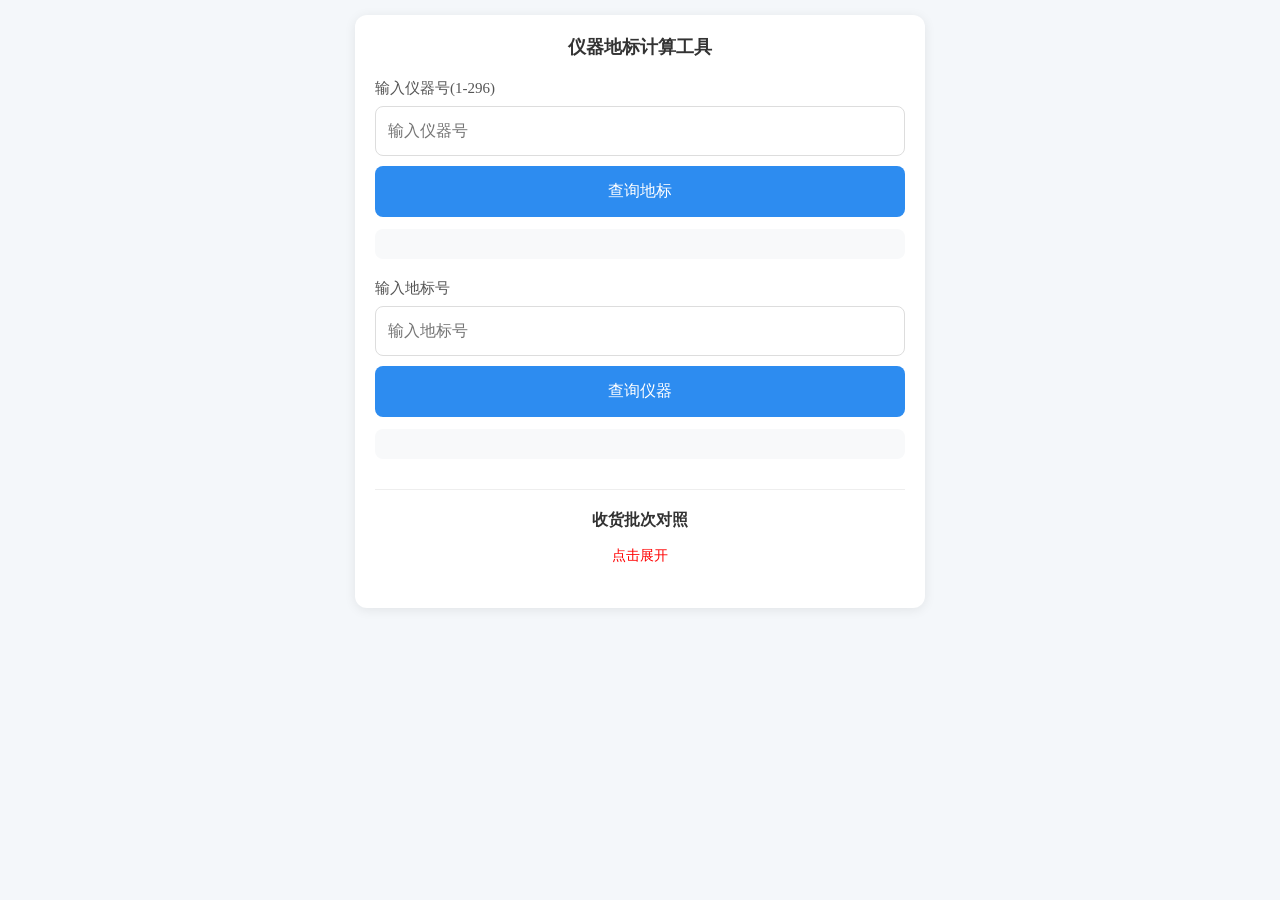
<file: 物探工具箱/index.html>
<!DOCTYPE html>
<html lang="zh-CN">
<head>
<meta charset="UTF-8">
<!-- 移动端视口设置 -->
<meta name="viewport" content="width=device-width, initial-scale=1.0, maximum-scale=1.0, user-scalable=no">
<title>仪器地标计算工具</title>
<style>
    *{margin:0;padding:0;box-sizing:border-box;font-family:微软雅黑;}
    body{background:#f4f7fa;padding:15px;max-width:600px;margin:0 auto;}
    .card{background:white;padding:20px;border-radius:12px;box-shadow:0 2px 12px rgba(0,0,0,0.08);}
    h2{text-align:center;color:#333;margin-bottom:20px;font-size:18px;}
    .item{margin-bottom:20px;}
    label{display:block;margin-bottom:8px;color:#555;font-size:15px;}
    input{
        width:100%;
        padding:15px 12px;
        border:1px solid #ddd;
        border-radius:8px;
        font-size:16px;
        margin-bottom:10px;
    }
    button{
        width:100%;
        padding:15px;
        background:#2d8cf0;
        color:white;
        border:none;
        border-radius:8px;
        cursor:pointer;
        font-size:16px;
    }
    button:hover{background:#1b76d8;}
    .result{
        margin-top:12px;
        padding:15px;
        background:#f8f9fa;
        border-radius:8px;
        color:#222;
        font-size:15px;
        line-height:1.8;
    }
    .loop-pos{color:#2196f3;font-weight:bold;white-space:nowrap;}
    .group-num{color:#00a86b;font-weight:bold;white-space:nowrap;}
    .error-tip{color:#f56c6c;}

    .batch-box{margin-top:30px;padding-top:20px;border-top:1px solid #eee;}
    .batch-title{font-size:16px;font-weight:bold;color:#333;margin-bottom:8px;text-align:center;}
    .tip-text{
        text-align:center;
        color:red;
        font-size:14px;
        cursor:pointer;
        user-select:none;
        margin-bottom:15px;
        padding:8px;
    }
    .round-title{
        font-size:15px;
        font-weight:bold;
        margin:15px 0 10px 0;
        color:#444;
        text-align:center;
    }
    .batch-content{
        font-size:14px;
        line-height:2.2;
        overflow:hidden;
        transition:all 0.3s ease;
        padding:0 5px;
    }
    .close{max-height:0;}
    .open{max-height:2000px;}
    .high{color:#ff4444;font-weight:bold;}
    
    @media screen and (max-width: 375px) {
        body{padding:10px;}
        .card{padding:15px;}
        h2{font-size:17px;margin-bottom:15px;}
        input, button{font-size:15px;}
        .batch-content{font-size:13px;}
    }
</style>
</head>
<body>
<div class="card">
    <h2>仪器地标计算工具</h2>

    <div class="item">
        <label>输入仪器号(1-296)</label>
        <input type="number" id="numInput" placeholder="输入仪器号">
        <button onclick="searchByNum()">查询地标</button>
        <div class="result" id="numResult"></div>
    </div>

    <div class="item">
        <label>输入地标号</label>
        <input type="number" id="posInput" placeholder="输入地标号">
        <button onclick="searchByPos()">查询仪器</button>
        <div class="result" id="posResult"></div>
    </div>

    <div class="batch-box">
        <div class="batch-title">收货批次对照</div>
        <div class="tip-text" id="foldBtn">点击展开</div>
        <div class="batch-content close" id="foldContent">
            <div class="round-title">第一轮地标 1-74</div>
• 第1次收到 1~36 号仪器<br>　→ <span class="high">10</span>号地标前<br>
• 第2次收到 37~72 号仪器<br>　→ <span class="high">19</span>号地标前<br>
• 第3次收到 73~108 号仪器<br>　→ <span class="high">28</span>号地标前<br>
• 第4次收到 109~144 号仪器<br>　→ <span class="high">37</span>号地标前<br>
• 第5次收到 145~180 号仪器<br>　→ <span class="high">46</span>号地标前<br>
• 第6次收到 181~216 号仪器<br>　→ <span class="high">55</span>号地标前<br>
• 第7次收到 217~252 号仪器<br>　→ <span class="high">64</span>号地标前<br>
• 第8次收到 253~296 号仪器<br>　→ <span class="high">74</span>号地标前<br>

            <div class="round-title">第二轮地标 75-148</div>
• 第9次收到 1~36 号仪器<br>　→ <span class="high">83</span>号地标前<br>
• 第10次收到 37~72 号仪器<br>　→ <span class="high">92</span>号地标前<br>
• 第11次收到 73~108 号仪器<br>　→ <span class="high">101</span>号地标前<br>
• 第12次收到 109~144 号仪器<br>　→ <span class="high">110</span>号地标前<br>
• 第13次收到 145~180 号仪器<br>　→ <span class="high">119</span>号地标前<br>
• 第14次收到 181~216 号仪器<br>　→ <span class="high">128</span>号地标前<br>
• 第15次收到 217~252 号仪器<br>　→ <span class="high">137</span>号地标前<br>
• 第16次收到 253~296 号仪器<br>　→ <span class="high">148</span>号地标前<br>

            <div class="round-title">第三轮地标 149-222</div>
• 第17次收到 1~36 号仪器<br>　→ <span class="high">157</span>号地标前<br>
• 第18次收到 37~72 号仪器<br>　→ <span class="high">166</span>号地标前<br>
• 第19次收到 73~108 号仪器<br>　→ <span class="high">175</span>号地标前<br>
• 第20次收到 109~144 号仪器<br>　→ <span class="high">184</span>号地标前<br>
• 第21次收到 145~180 号仪器<br>　→ <span class="high">193</span>号地标前<br>
• 第22次收到 181~216 号仪器<br>　→ <span class="high">202</span>号地标前<br>
• 第23次收到 217~252 号仪器<br>　→ <span class="high">211</span>号地标前<br>
• 第24次收到 253~296 号仪器<br>　→ <span class="high">222</span>号地标前
        </div>
    </div>
</div>

<script>
const foldBtn = document.getElementById('foldBtn');
const foldContent = document.getElementById('foldContent');
foldBtn.addEventListener('click',function(){
    foldContent.classList.toggle('close');
    foldContent.classList.toggle('open');
    foldBtn.innerText = foldContent.classList.contains('open') ? '点击收起' : '点击展开';
})

const total = 296;
const group = 4;
const maxPos = 74;

function searchByNum() {
    let num = parseInt(document.getElementById('numInput').value);
    let res = document.getElementById('numResult');

    if (isNaN(num) || num < 1 || num > total) {
        res.innerHTML = `<span class="error-tip">输入错误，请输入1-296范围内仪器号</span>`;
        return;
    }

    let basePos = Math.ceil(num / group);
    let p1 = basePos;
    let p2 = basePos + maxPos;
    let p3 = basePos + maxPos * 2;
    let p4 = basePos + maxPos * 3;
    let p5 = basePos + maxPos * 4;
    let groupStart = (basePos - 1) * group;
    let groupArr = [groupStart+1, groupStart+2, groupStart+3, groupStart+4];

    res.innerHTML = `循环地标：<span class="loop-pos">${p1}、${p2}、${p3}、${p4}、${p5}</span><br>同组全部仪器：<span class="group-num">${groupArr.join('、')}</span>`;
}

function searchByPos() {
    let pos = parseInt(document.getElementById('posInput').value);
    let res = document.getElementById('posResult');

    if (isNaN(pos) || pos < 1) {
        res.innerHTML = `<span class="error-tip">输入错误，请输入≥1的地标号</span>`;
        return;
    }

    let realPos = ((pos - 1) % maxPos) + 1;
    let start = (realPos - 1) * group + 1;
    let instruments = [start, start+1, start+2, start+3];

    res.innerHTML = `对应关联仪器：<span class="group-num">${instruments.join('、')}</span>`;
}
</script>
</body>
</html>
</file>
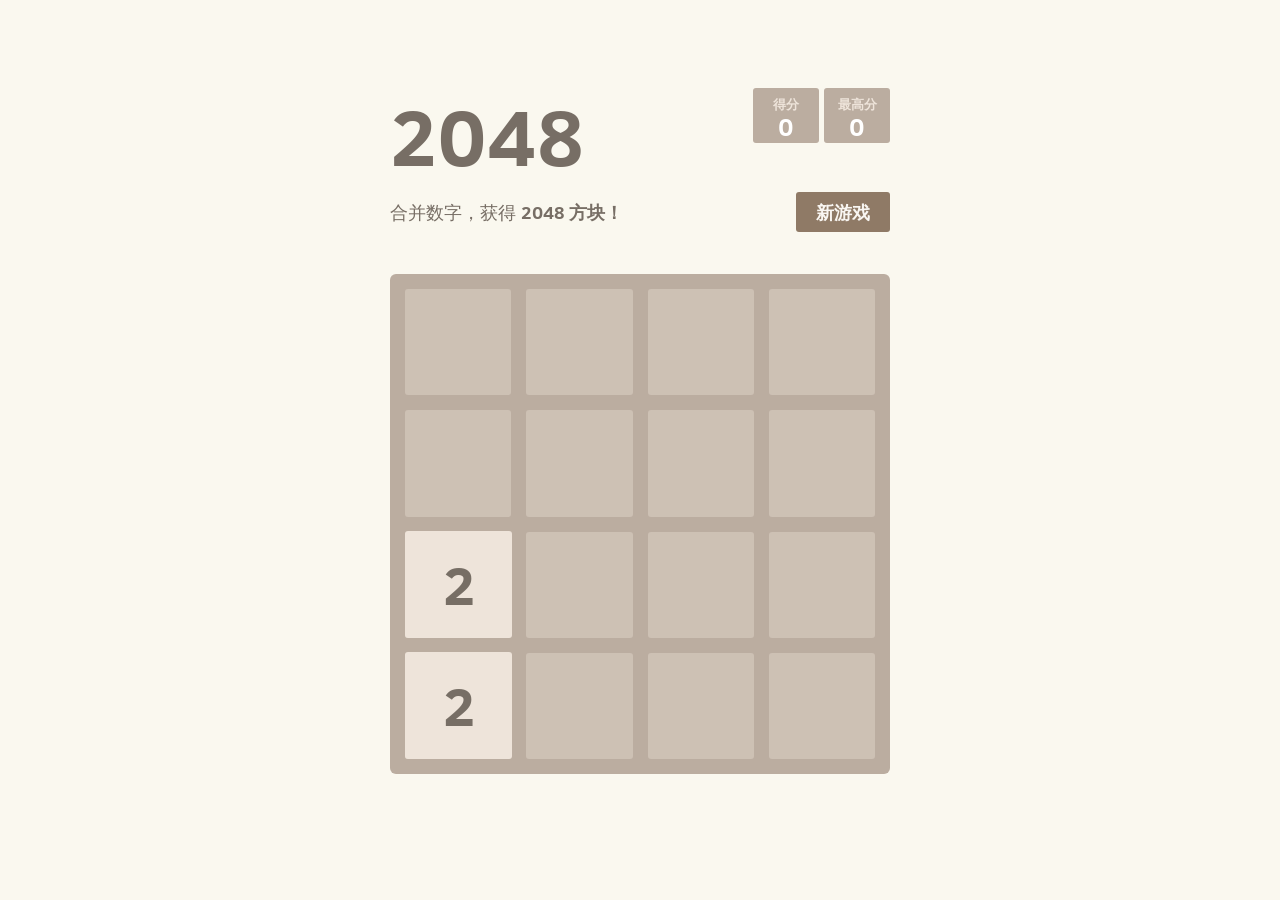
<file: game/2048/index.html>
<!DOCTYPE html>
<html>
<head>
  <meta charset="utf-8">
  <title>2048</title>

  <link href="style/main.css" rel="stylesheet" type="text/css">
  <link rel="shortcut icon" href="favicon.ico">
  <link rel="apple-touch-icon" href="meta/apple-touch-icon.png">
  <link rel="apple-touch-startup-image" href="meta/apple-touch-startup-image-640x1096.png" media="(device-width: 320px) and (device-height: 568px) and (-webkit-device-pixel-ratio: 2)"> <!-- iPhone 5+ -->
  <link rel="apple-touch-startup-image" href="meta/apple-touch-startup-image-640x920.png"  media="(device-width: 320px) and (device-height: 480px) and (-webkit-device-pixel-ratio: 2)"> <!-- iPhone, retina -->
  <meta name="apple-mobile-web-app-capable" content="yes">
  <meta name="apple-mobile-web-app-status-bar-style" content="black">

  <meta name="HandheldFriendly" content="True">
  <meta name="MobileOptimized" content="320">
  <meta name="viewport" content="width=device-width, target-densitydpi=160dpi, initial-scale=1.0, maximum-scale=1, user-scalable=no, minimal-ui">
</head>
<body>
  <div class="container">
    <div class="heading">
      <h1 class="title">2048</h1>
      <div class="scores-container">
        <div class="score-container">0</div>
        <div class="best-container">0</div>
      </div>
    </div>

    <div class="above-game">
      <p class="game-intro">合并数字，获得 <strong>2048 方块！</strong></p>
      <a class="restart-button">新游戏</a>
    </div>

    <div class="game-container">
      <div class="game-message">
        <p></p>
        <div class="lower">
	        <a class="keep-playing-button">继续游戏</a>
          <a class="retry-button">重新开始</a>
        </div>
      </div>

      <div class="grid-container">
        <div class="grid-row">
          <div class="grid-cell"></div>
          <div class="grid-cell"></div>
          <div class="grid-cell"></div>
          <div class="grid-cell"></div>
        </div>
        <div class="grid-row">
          <div class="grid-cell"></div>
          <div class="grid-cell"></div>
          <div class="grid-cell"></div>
          <div class="grid-cell"></div>
        </div>
        <div class="grid-row">
          <div class="grid-cell"></div>
          <div class="grid-cell"></div>
          <div class="grid-cell"></div>
          <div class="grid-cell"></div>
        </div>
        <div class="grid-row">
          <div class="grid-cell"></div>
          <div class="grid-cell"></div>
          <div class="grid-cell"></div>
          <div class="grid-cell"></div>
        </div>
      </div>

      <div class="tile-container">

      </div>
    </div>

    <p class="game-explanation">
    </p>
  </div>

  <script src="js/bind_polyfill.js"></script>
  <script src="js/classlist_polyfill.js"></script>
  <script src="js/animframe_polyfill.js"></script>
  <script src="js/keyboard_input_manager.js"></script>
  <script src="js/html_actuator.js"></script>
  <script src="js/grid.js"></script>
  <script src="js/tile.js"></script>
  <script src="js/local_storage_manager.js"></script>
  <script src="js/game_manager.js"></script>
  <script src="js/application.js"></script>
</body>
</html>
</file>
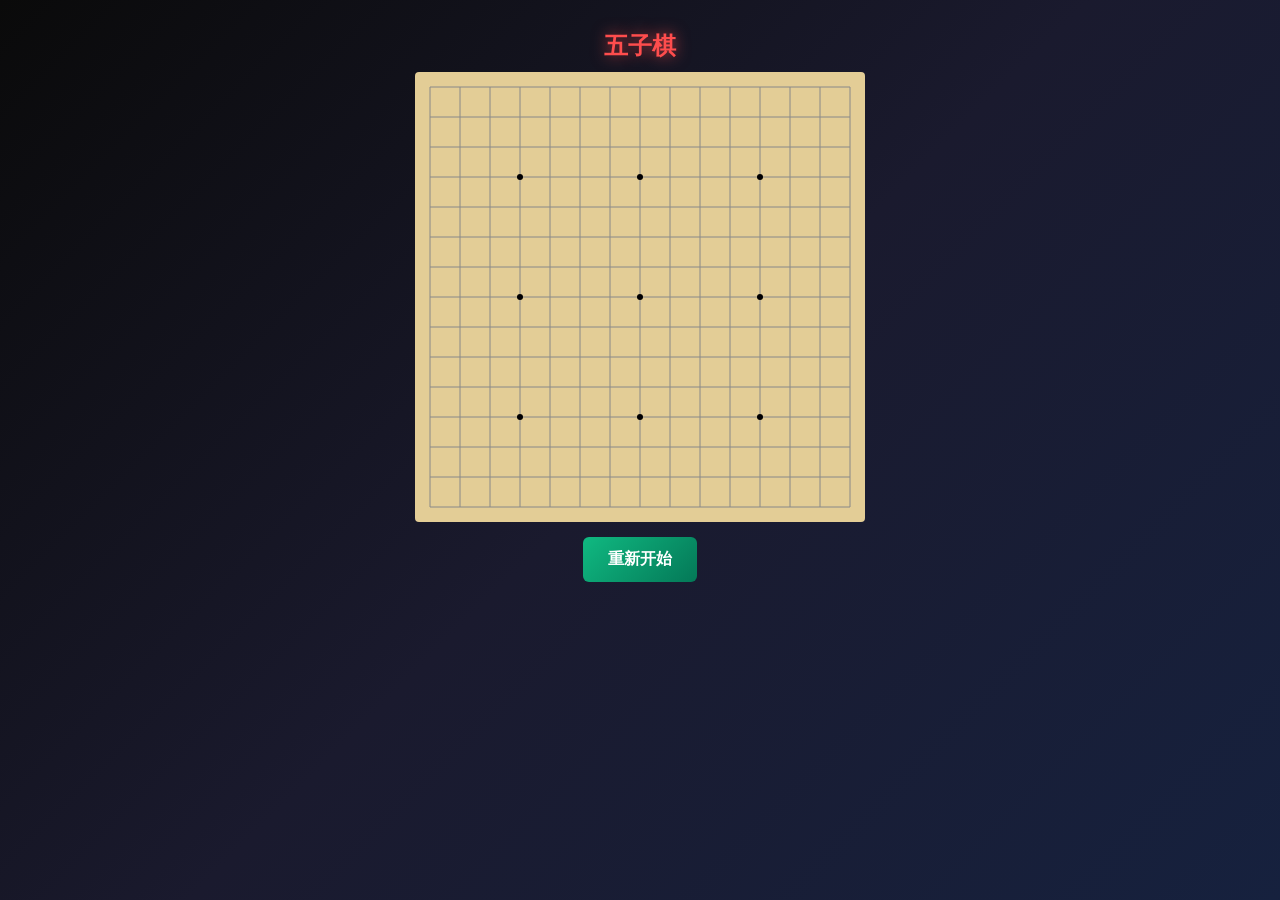
<file: game/五子棋/index.html>
<!DOCTYPE html>
<html lang="zh-CN">
<head>
<meta charset="utf-8" />
<title>五子棋</title>
<meta name="viewport" content="width=device-width,initial-scale=1,maximum-scale=1,user-scalable=no">
<style>
  * {
    margin: 0;
    padding: 0;
    box-sizing: border-box;
  }

  body {
    background: #0a0a0a;
    color: #eee;
    font-family: 'Segoe UI', sans-serif;
    text-align: center;
    user-select: none;
    overflow-x: hidden;
    background: linear-gradient(135deg, #0a0a0a 0%, #1a1a2e 50%, #16213e 100%);
    min-height: 100vh;
    padding: 10px;
  }

  .particles {
    position: fixed;
    top: 0;
    left: 0;
    width: 100%;
    height: 100%;
    pointer-events: none;
    z-index: -1;
    overflow: hidden;
  }
  
  .particle {
    position: absolute;
    width: 3px;
    height: 3px;
    background: rgba(255,77,77,0.4);
    border-radius: 50%;
    top: 100vh;
    animation: float 15s infinite linear;
  }
  
  @keyframes float {
    0% { transform: translateY(0); opacity: 0; }
    10% { opacity: 1; }
    90% { opacity: 1; }
    100% { transform: translateY(-100vh); opacity: 0; }
  }

  .container {
    width: 100%;
    max-width: 450px;
    margin: 0 auto;
    padding: 10px 0;
  }
  
  .header {
    padding: 10px 0;
  }
  
  h1 {
    font-size: 24px;
    color: #ff4d4d;
    text-shadow: 0 0 15px rgba(255,77,77,0.7);
  }

  #board {
    width: 100%;
    height: auto;
    aspect-ratio: 1/1;
    background: #e3cd96;
    display: block;
    margin: 0 auto;
    border-radius: 4px;
    touch-action: manipulation;
  }

  .controls {
    margin-top: 15px;
  }
  
  button {
    padding: 12px 25px;
    border-radius: 6px;
    border: none;
    background: linear-gradient(135deg, #10b981, #047857);
    color: #fff;
    font-weight: bold;
    font-size: 16px;
  }

  .win-animation {
    animation: win 0.5s ease-out;
  }
  
  @keyframes win {
    0% { transform: scale(1); }
    50% { transform: scale(1.05); }
    100% { transform: scale(1); }
  }
</style>
</head>
<body>
  <div class="particles" id="particles"></div>

  <div class="container">
    <div class="header">
      <h1>五子棋</h1>
    </div>
    <canvas id="board" width="450" height="450"></canvas>
    <div class="controls">
      <button id="btnRestart">重新开始</button>
    </div>
  </div>

<script>
(function(){
const SIZE = 15;
const CELL = 30;

const AI_CONFIG = {
  timeLimit: 800,
  maxDepth: 4,
  searchCount: 10,
  useKillerHeuristic: true,
  useTranspositionTable: true,
  useHistoryHeuristic: true,
  useThreatDetection: true,
  threatResponseMultiplier: 1,
  threatThreshold: 3
};

const canvas = document.getElementById('board');
const ctx = canvas.getContext('2d');
const btnRestart = document.getElementById('btnRestart');

let board = [];   
let history = []; 
let over = false;
let myTurn = true;
let winLine = [];

let deadline = 0;
let isTimeout = false;
let totalNodes = 0;
let currentDepth = 0;

let transpositionTable = {};
let killerMoves = Array.from({length: 20}, () => [null, null]);
let historyTable = Array.from({length: SIZE}, () => Array(SIZE).fill(0));

const SCORE = {
  FIVE: 100000,
  FOUR_LIVE: 10000,
  FOUR_DEAD: 1000,
  THREE_LIVE: 1000,
  THREE_DEAD: 100,
  TWO_LIVE: 100,
  TWO_DEAD: 10,
  ONE: 1,
};

function inBoard(x,y){ return x>=0 && x<SIZE && y>=0 && y<SIZE; }

function checkWin(x,y,role, bd){
  const ds = [[1,0],[0,1],[1,1],[1,-1]];
  for(const d of ds){
    let count = 1;
    for(let i=1;i<5;i++){
      const nx=x+d[0]*i, ny=y+d[1]*i;
      if(inBoard(nx,ny) && bd[nx][ny]===role) count++; else break;
    }
    for(let i=1;i<5;i++){
      const nx=x-d[0]*i, ny=y-d[1]*i;
      if(inBoard(nx,ny) && bd[nx][ny]===role) count++; else break;
    }
    if(count>=5) return true;
  }
  return false;
}

function evalDirection(x, y, dx, dy, role) {
  let count = 1;
  let empty = 0;
  let block = 0;
  
  for(let i=1; i<=4; i++) {
    const nx = x + dx*i, ny = y + dy*i;
    if(!inBoard(nx,ny)) { block++; break; }
    if(board[nx][ny] === role) count++;
    else if(board[nx][ny] === 0) { empty++; break; }
    else { block++; break; }
  }
  for(let i=1; i<=4; i++) {
    const nx = x - dx*i, ny = y - dy*i;
    if(!inBoard(nx,ny)) { block++; break; }
    if(board[nx][ny] === role) count++;
    else if(board[nx][ny] === 0) { empty++; break; }
    else { block++; break; }
  }
  
  if(count >=5) return SCORE.FIVE;
  if(count ===4) {
    if(empty >=1) return SCORE.FOUR_LIVE;
    return SCORE.FOUR_DEAD;
  }
  if(count ===3) {
    if(empty >=2) return SCORE.THREE_LIVE;
    return SCORE.THREE_DEAD;
  }
  if(count ===2) {
    if(empty >=2) return SCORE.TWO_LIVE;
    return SCORE.TWO_DEAD;
  }
  return 0;
}

function evalPoint(x, y, role) {
  if(board[x][y] !== 0) return 0;
  let score = 0;
  const dirs = [[1,0],[0,1],[1,1],[1,-1]];
  for(const d of dirs) score += evalDirection(x,y,d[0],d[1],role);
  
  const opp = role===1?2:1;
  for(const d of dirs) score += evalDirection(x,y,d[0],d[1],opp) * 0.8;
  
  const cx = Math.abs(x-7), cy = Math.abs(y-7);
  score += (10 - cx - cy);
  return score;
}

function evaluateBoard(role) {
  let s = 0;
  for(let x=0;x<SIZE;x++){
    for(let y=0;y<SIZE;y++){
      if(board[x][y] === role) s += evalPoint(x,y,role);
      else if(board[x][y] !==0) s -= evalPoint(x,y,3-role);
    }
  }
  return s;
}

function getCandidates(role) {
  let c = [];
  let has = false;
  for(let i=0;i<SIZE;i++)for(let j=0;j<SIZE;j++)if(board[i][j]!==0){has=true;break;}
  if(!has) return [{x:7,y:7,s:999}];
  
  let v = new Set();
  for(let x=0;x<SIZE;x++){
    for(let y=0;y<SIZE;y++){
      if(board[x][y]!==0){
        for(let dx=-1;dx<=1;dx++){
          for(let dy=-1;dy<=1;dy++){
            let nx=x+dx, ny=y+dy;
            if(inBoard(nx,ny)&&board[nx][ny]===0&&!v.has(nx+','+ny)){
              v.add(nx+','+ny);
              let sc = evalPoint(nx,ny,role);
              c.push({x:nx,y:ny,s:sc});
            }
          }
        }
      }
    }
  }
  return c.sort((a,b)=>b.s-a.s);
}

function negamax(depth, alpha, beta, role) {
  totalNodes++;
  if((totalNodes&255)===0 && Date.now()>deadline){isTimeout=true;return 0;}
  
  let hash = createBoardHash();
  if(transpositionTable[hash]){
    let e=transpositionTable[hash];
    if(e.d>=depth){
      if(e.f==='exact')return e.v;
      if(e.f==='low')alpha=Math.max(alpha,e.v);
      else beta=Math.min(beta,e.v);
      if(alpha>=beta)return e.v;
    }
  }
  
  if(depth<=0) return evaluateBoard(role);
  let cands = getCandidates(role);
  let cnt = Math.min(cands.length, AI_CONFIG.searchCount);
  let best = -9999999;
  
  for(let i=0;i<cnt;i++){
    let m = cands[i];
    board[m.x][m.y]=role;
    let val;
    if(checkWin(m.x,m.y,role,board)) val = SCORE.FIVE;
    else val = -negamax(depth-1,-beta,-alpha,3-role);
    board[m.x][m.y]=0;
    if(isTimeout)return 0;
    if(val>best)best=val;
    if(best>alpha)alpha=best;
    if(alpha>=beta)break;
  }
  
  transpositionTable[hash]={v:best,d:depth,f:alpha>=beta?'cut':'exact'};
  return best;
}

function createBoardHash(){
  let h='';
  for(let x=0;x<SIZE;x++)for(let y=0;y<SIZE;y++)h+=board[x][y];
  return h;
}

function findBestMove() {
  let cands = getCandidates(2);
  
  for(let m of cands){
    board[m.x][m.y]=2;
    if(checkWin(m.x,m.y,2,board)){board[m.x][m.y]=0;return m;}
    board[m.x][m.y]=0;
  }
  
  for(let m of cands){
    board[m.x][m.y]=1;
    if(checkWin(m.x,m.y,1,board)){board[m.x][m.y]=0;return m;}
    board[m.x][m.y]=0;
  }
  
  totalNodes=0; isTimeout=false;
  deadline=Date.now()+AI_CONFIG.timeLimit;
  currentDepth=AI_CONFIG.maxDepth;
  
  let best = cands[0];
  let max = -9999999;
  
  for(let m of cands.slice(0,AI_CONFIG.searchCount)){
    board[m.x][m.y]=2;
    let v = -negamax(currentDepth-1, -9999999,9999999,1);
    board[m.x][m.y]=0;
    if(isTimeout)break;
    if(v>max){max=v;best=m;}
  }
  
  return best;
}

function doMove(x,y,role){
  if(board[x][y]!==0)return false;
  board[x][y]=role;
  history.push({x,y,role});
  draw();
  
  if(checkWin(x,y,role,board)){
    over=true;
    const ds=[[1,0],[0,1],[1,1],[1,-1]];
    for(let d of ds){
      let arr=[{x,y}];
      for(let i=1;i<5;i++){let nx=x+d[0]*i,ny=y+d[1]*i;if(inBoard(nx,ny)&&board[nx][ny]===role)arr.push({x:nx,y:ny});else break;}
      for(let i=1;i<5;i++){let nx=x-d[0]*i,ny=y-d[1]*i;if(inBoard(nx,ny)&&board[nx][ny]===role)arr.unshift({x:nx,y:ny});else break;}
      if(arr.length>=5){winLine=arr;break;}
    }
    draw();
    canvas.classList.add('win-animation');
    setTimeout(()=>canvas.classList.remove('win-animation'),500);
    return true;
  }
  
  if(history.length>=SIZE*SIZE){
    over=true;
    return true;
  }
  return false;
}

function aiRound(){
  if(over)return;
  
  setTimeout(()=>{
    let move=findBestMove();
    if(move && board[move.x][move.y]===0) doMove(move.x,move.y,2);
    if(!over) myTurn=true;
  }, 200);
}

function handleInput(e){
  if(over||!myTurn)return;
  const r=canvas.getBoundingClientRect();
  const scale = canvas.width / r.width;
  const x=Math.floor((e.clientX-r.left)*scale/CELL);
  const y=Math.floor((e.clientY-r.top)*scale/CELL);
  if(!inBoard(x,y)||board[x][y]!==0) return;
  
  if(doMove(x,y,1))return;
  myTurn=false;
  aiRound();
}

function draw(){
  ctx.clearRect(0,0,canvas.width,canvas.height);
  ctx.strokeStyle="#888";ctx.lineWidth=1;
  ctx.beginPath();
  for(let i=0;i<SIZE;i++){
    ctx.moveTo(15+i*30,15);ctx.lineTo(15+i*30,435);
    ctx.moveTo(15,15+i*30);ctx.lineTo(435,15+i*30);
  }
  ctx.stroke();
  
  [3,7,11].forEach(a=>[3,7,11].forEach(b=>{
    ctx.beginPath();ctx.arc(15+a*30,15+b*30,3,0,7);ctx.fill();
  }));
  
  board.forEach((r,x)=>r.forEach((p,y)=>{
    if(p===0)return;
    ctx.beginPath();ctx.arc(15+x*30,15+y*30,13,0,7);
    if(p===1)ctx.fillStyle="#000";else ctx.fillStyle="#fff";
    ctx.fill();ctx.stroke();
  }));
  
  if(history.length){
    let last=history[history.length-1];
    ctx.strokeStyle=last.role===1?"#4df":"#f44";ctx.lineWidth=2;
    ctx.beginPath();
    ctx.moveTo(15+last.x*30-5,15+last.y*30);
    ctx.lineTo(15+last.x*30+5,15+last.y*30);
    ctx.moveTo(15+last.x*30,15+last.y*30-5);
    ctx.lineTo(15+last.x*30,15+last.y*30+5);
    ctx.stroke();
  }
  
  if(winLine.length){
    ctx.strokeStyle="rgba(255,0,0,0.8)";ctx.lineWidth=4;
    ctx.beginPath();
    ctx.moveTo(15+winLine[0].x*30,15+winLine[0].y*30);
    ctx.lineTo(15+winLine[winLine.length-1].x*30,15+winLine[winLine.length-1].y*30);
    ctx.stroke();
  }
}

function createParticles() {
  const particlesContainer = document.getElementById('particles');
  particlesContainer.innerHTML = '';
  for(let i = 0; i < 30; i++) {
    const particle = document.createElement('div');
    particle.className = 'particle';
    particle.style.left = Math.random() * 100 + 'vw';
    particle.style.animationDelay = Math.random() * 15 + 's';
    particle.style.animationDuration = (15 + Math.random() * 10) + 's';
    particlesContainer.appendChild(particle);
  }
}

function init(){
  board=Array.from({length:SIZE},()=>Array(SIZE).fill(0));
  history=[];over=false;myTurn=true;winLine=[];
  transpositionTable={};
  draw();
}

canvas.addEventListener('click',handleInput);
btnRestart.addEventListener('click',init);

init();
createParticles();
})();
</script>
</body>
</html>
</file>
<file: game/2048/style/main.css>
@import url(fonts/clear-sans.css);
html, body {
  margin: 0;
  padding: 0;
  background: #faf8ef;
  color: #776e65;
  font-family: "Clear Sans", "Helvetica Neue", Arial, sans-serif;
  font-size: 18px; }

body {
  margin: 80px 0; }

.heading:after {
  content: "";
  display: block;
  clear: both; }

h1.title {
  font-size: 80px;
  font-weight: bold;
  margin: 0;
  display: block;
  float: left; }

@-webkit-keyframes move-up {
  0% {
    top: 25px;
    opacity: 1; }

  100% {
    top: -50px;
    opacity: 0; } }
@-moz-keyframes move-up {
  0% {
    top: 25px;
    opacity: 1; }

  100% {
    top: -50px;
    opacity: 0; } }
@keyframes move-up {
  0% {
    top: 25px;
    opacity: 1; }

  100% {
    top: -50px;
    opacity: 0; } }
.scores-container {
  float: right;
  text-align: right; }

.score-container, .best-container {
  position: relative;
  display: inline-block;
  background: #bbada0;
  padding: 15px 25px;
  font-size: 25px;
  height: 25px;
  line-height: 47px;
  font-weight: bold;
  border-radius: 3px;
  color: white;
  margin-top: 8px;
  text-align: center; }
  .score-container:after, .best-container:after {
    position: absolute;
    width: 100%;
    top: 10px;
    left: 0;
    text-transform: uppercase;
    font-size: 13px;
    line-height: 13px;
    text-align: center;
    color: #eee4da; }
  .score-container .score-addition, .best-container .score-addition {
    position: absolute;
    right: 30px;
    color: red;
    font-size: 25px;
    line-height: 25px;
    font-weight: bold;
    color: rgba(119, 110, 101, 0.9);
    z-index: 100;
    -webkit-animation: move-up 600ms ease-in;
    -moz-animation: move-up 600ms ease-in;
    animation: move-up 600ms ease-in;
    -webkit-animation-fill-mode: both;
    -moz-animation-fill-mode: both;
    animation-fill-mode: both; }

.score-container:after {
  content: "得分"; }

.best-container:after {
  content: "最高分"; }

p {
  margin-top: 0;
  margin-bottom: 10px;
  line-height: 1.65; }

a {
  color: #776e65;
  font-weight: bold;
  text-decoration: underline;
  cursor: pointer; }

strong.important {
  text-transform: uppercase; }

hr {
  border: none;
  border-bottom: 1px solid #d8d4d0;
  margin-top: 20px;
  margin-bottom: 30px; }

.container {
  width: 500px;
  margin: 0 auto; }

@-webkit-keyframes fade-in {
  0% {
    opacity: 0; }

  100% {
    opacity: 1; } }
@-moz-keyframes fade-in {
  0% {
    opacity: 0; }

  100% {
    opacity: 1; } }
@keyframes fade-in {
  0% {
    opacity: 0; }

  100% {
    opacity: 1; } }
.game-container {
  margin-top: 40px;
  position: relative;
  padding: 15px;
  cursor: default;
  -webkit-touch-callout: none;
  -ms-touch-callout: none;
  -webkit-user-select: none;
  -moz-user-select: none;
  -ms-user-select: none;
  -ms-touch-action: none;
  touch-action: none;
  background: #bbada0;
  border-radius: 6px;
  width: 500px;
  height: 500px;
  -webkit-box-sizing: border-box;
  -moz-box-sizing: border-box;
  box-sizing: border-box; }
  .game-container .game-message {
    display: none;
    position: absolute;
    top: 0;
    right: 0;
    bottom: 0;
    left: 0;
    background: rgba(238, 228, 218, 0.5);
    z-index: 100;
    text-align: center;
    -webkit-animation: fade-in 800ms ease 1200ms;
    -moz-animation: fade-in 800ms ease 1200ms;
    animation: fade-in 800ms ease 1200ms;
    -webkit-animation-fill-mode: both;
    -moz-animation-fill-mode: both;
    animation-fill-mode: both; }
    .game-container .game-message p {
      font-size: 60px;
      font-weight: bold;
      height: 60px;
      line-height: 60px;
      margin-top: 222px; }
    .game-container .game-message .lower {
      display: block;
      margin-top: 59px; }
    .game-container .game-message a {
      display: inline-block;
      background: #8f7a66;
      border-radius: 3px;
      padding: 0 20px;
      text-decoration: none;
      color: #f9f6f2;
      height: 40px;
      line-height: 42px;
      margin-left: 9px; }
      .game-container .game-message a.keep-playing-button {
        display: none; }
    .game-container .game-message.game-won {
      background: rgba(237, 194, 46, 0.5);
      color: #f9f6f2; }
      .game-container .game-message.game-won a.keep-playing-button {
        display: inline-block; }
    .game-container .game-message.game-won, .game-container .game-message.game-over {
      display: block; }

.grid-container {
  position: absolute;
  z-index: 1; }

.grid-row {
  margin-bottom: 15px; }
  .grid-row:last-child {
    margin-bottom: 0; }
  .grid-row:after {
    content: "";
    display: block;
    clear: both; }

.grid-cell {
  width: 106.25px;
  height: 106.25px;
  margin-right: 15px;
  float: left;
  border-radius: 3px;
  background: rgba(238, 228, 218, 0.35); }
  .grid-cell:last-child {
    margin-right: 0; }

.tile-container {
  position: absolute;
  z-index: 2; }

.tile, .tile .tile-inner {
  width: 107px;
  height: 107px;
  line-height: 107px; }
.tile.tile-position-1-1 {
  -webkit-transform: translate(0px, 0px);
  -moz-transform: translate(0px, 0px);
  -ms-transform: translate(0px, 0px);
  transform: translate(0px, 0px); }
.tile.tile-position-1-2 {
  -webkit-transform: translate(0px, 121px);
  -moz-transform: translate(0px, 121px);
  -ms-transform: translate(0px, 121px);
  transform: translate(0px, 121px); }
.tile.tile-position-1-3 {
  -webkit-transform: translate(0px, 242px);
  -moz-transform: translate(0px, 242px);
  -ms-transform: translate(0px, 242px);
  transform: translate(0px, 242px); }
.tile.tile-position-1-4 {
  -webkit-transform: translate(0px, 363px);
  -moz-transform: translate(0px, 363px);
  -ms-transform: translate(0px, 363px);
  transform: translate(0px, 363px); }
.tile.tile-position-2-1 {
  -webkit-transform: translate(121px, 0px);
  -moz-transform: translate(121px, 0px);
  -ms-transform: translate(121px, 0px);
  transform: translate(121px, 0px); }
.tile.tile-position-2-2 {
  -webkit-transform: translate(121px, 121px);
  -moz-transform: translate(121px, 121px);
  -ms-transform: translate(121px, 121px);
  transform: translate(121px, 121px); }
.tile.tile-position-2-3 {
  -webkit-transform: translate(121px, 242px);
  -moz-transform: translate(121px, 242px);
  -ms-transform: translate(121px, 242px);
  transform: translate(121px, 242px); }
.tile.tile-position-2-4 {
  -webkit-transform: translate(121px, 363px);
  -moz-transform: translate(121px, 363px);
  -ms-transform: translate(121px, 363px);
  transform: translate(121px, 363px); }
.tile.tile-position-3-1 {
  -webkit-transform: translate(242px, 0px);
  -moz-transform: translate(242px, 0px);
  -ms-transform: translate(242px, 0px);
  transform: translate(242px, 0px); }
.tile.tile-position-3-2 {
  -webkit-transform: translate(242px, 121px);
  -moz-transform: translate(242px, 121px);
  -ms-transform: translate(242px, 121px);
  transform: translate(242px, 121px); }
.tile.tile-position-3-3 {
  -webkit-transform: translate(242px, 242px);
  -moz-transform: translate(242px, 242px);
  -ms-transform: translate(242px, 242px);
  transform: translate(242px, 242px); }
.tile.tile-position-3-4 {
  -webkit-transform: translate(242px, 363px);
  -moz-transform: translate(242px, 363px);
  -ms-transform: translate(242px, 363px);
  transform: translate(242px, 363px); }
.tile.tile-position-4-1 {
  -webkit-transform: translate(363px, 0px);
  -moz-transform: translate(363px, 0px);
  -ms-transform: translate(363px, 0px);
  transform: translate(363px, 0px); }
.tile.tile-position-4-2 {
  -webkit-transform: translate(363px, 121px);
  -moz-transform: translate(363px, 121px);
  -ms-transform: translate(363px, 121px);
  transform: translate(363px, 121px); }
.tile.tile-position-4-3 {
  -webkit-transform: translate(363px, 242px);
  -moz-transform: translate(363px, 242px);
  -ms-transform: translate(363px, 242px);
  transform: translate(363px, 242px); }
.tile.tile-position-4-4 {
  -webkit-transform: translate(363px, 363px);
  -moz-transform: translate(363px, 363px);
  -ms-transform: translate(363px, 363px);
  transform: translate(363px, 363px); }

.tile {
  position: absolute;
  -webkit-transition: 100ms ease-in-out;
  -moz-transition: 100ms ease-in-out;
  transition: 100ms ease-in-out;
  -webkit-transition-property: -webkit-transform;
  -moz-transition-property: -moz-transform;
  transition-property: transform; }
  .tile .tile-inner {
    border-radius: 3px;
    background: #eee4da;
    text-align: center;
    font-weight: bold;
    z-index: 10;
    font-size: 55px; }
  .tile.tile-2 .tile-inner {
    background: #eee4da;
    box-shadow: 0 0 30px 10px rgba(243, 215, 116, 0), inset 0 0 0 1px rgba(255, 255, 255, 0); }
  .tile.tile-4 .tile-inner {
    background: #ede0c8;
    box-shadow: 0 0 30px 10px rgba(243, 215, 116, 0), inset 0 0 0 1px rgba(255, 255, 255, 0); }
  .tile.tile-8 .tile-inner {
    color: #f9f6f2;
    background: #f2b179; }
  .tile.tile-16 .tile-inner {
    color: #f9f6f2;
    background: #f59563; }
  .tile.tile-32 .tile-inner {
    color: #f9f6f2;
    background: #f67c5f; }
  .tile.tile-64 .tile-inner {
    color: #f9f6f2;
    background: #f65e3b; }
  .tile.tile-128 .tile-inner {
    color: #f9f6f2;
    background: #edcf72;
    box-shadow: 0 0 30px 10px rgba(243, 215, 116, 0.2381), inset 0 0 0 1px rgba(255, 255, 255, 0.14286);
    font-size: 45px; }
    @media screen and (max-width: 520px) {
      .tile.tile-128 .tile-inner {
        font-size: 25px; } }
  .tile.tile-256 .tile-inner {
    color: #f9f6f2;
    background: #edcc61;
    box-shadow: 0 0 30px 10px rgba(243, 215, 116, 0.31746), inset 0 0 0 1px rgba(255, 255, 255, 0.19048);
    font-size: 45px; }
    @media screen and (max-width: 520px) {
      .tile.tile-256 .tile-inner {
        font-size: 25px; } }
  .tile.tile-512 .tile-inner {
    color: #f9f6f2;
    background: #edc850;
    box-shadow: 0 0 30px 10px rgba(243, 215, 116, 0.39683), inset 0 0 0 1px rgba(255, 255, 255, 0.2381);
    font-size: 45px; }
    @media screen and (max-width: 520px) {
      .tile.tile-512 .tile-inner {
        font-size: 25px; } }
  .tile.tile-1024 .tile-inner {
    color: #f9f6f2;
    background: #edc53f;
    box-shadow: 0 0 30px 10px rgba(243, 215, 116, 0.47619), inset 0 0 0 1px rgba(255, 255, 255, 0.28571);
    font-size: 35px; }
    @media screen and (max-width: 520px) {
      .tile.tile-1024 .tile-inner {
        font-size: 15px; } }
  .tile.tile-2048 .tile-inner {
    color: #f9f6f2;
    background: #edc22e;
    box-shadow: 0 0 30px 10px rgba(243, 215, 116, 0.55556), inset 0 0 0 1px rgba(255, 255, 255, 0.33333);
    font-size: 35px; }
    @media screen and (max-width: 520px) {
      .tile.tile-2048 .tile-inner {
        font-size: 15px; } }
  .tile.tile-super .tile-inner {
    color: #f9f6f2;
    background: #3c3a32;
    font-size: 30px; }
    @media screen and (max-width: 520px) {
      .tile.tile-super .tile-inner {
        font-size: 10px; } }

@-webkit-keyframes appear {
  0% {
    opacity: 0;
    -webkit-transform: scale(0);
    -moz-transform: scale(0);
    -ms-transform: scale(0);
    transform: scale(0); }

  100% {
    opacity: 1;
    -webkit-transform: scale(1);
    -moz-transform: scale(1);
    -ms-transform: scale(1);
    transform: scale(1); } }
@-moz-keyframes appear {
  0% {
    opacity: 0;
    -webkit-transform: scale(0);
    -moz-transform: scale(0);
    -ms-transform: scale(0);
    transform: scale(0); }

  100% {
    opacity: 1;
    -webkit-transform: scale(1);
    -moz-transform: scale(1);
    -ms-transform: scale(1);
    transform: scale(1); } }
@keyframes appear {
  0% {
    opacity: 0;
    -webkit-transform: scale(0);
    -moz-transform: scale(0);
    -ms-transform: scale(0);
    transform: scale(0); }

  100% {
    opacity: 1;
    -webkit-transform: scale(1);
    -moz-transform: scale(1);
    -ms-transform: scale(1);
    transform: scale(1); } }
.tile-new .tile-inner {
  -webkit-animation: appear 200ms ease 100ms;
  -moz-animation: appear 200ms ease 100ms;
  animation: appear 200ms ease 100ms;
  -webkit-animation-fill-mode: backwards;
  -moz-animation-fill-mode: backwards;
  animation-fill-mode: backwards; }

@-webkit-keyframes pop {
  0% {
    -webkit-transform: scale(0);
    -moz-transform: scale(0);
    -ms-transform: scale(0);
    transform: scale(0); }

  50% {
    -webkit-transform: scale(1.2);
    -moz-transform: scale(1.2);
    -ms-transform: scale(1.2);
    transform: scale(1.2); }

  100% {
    -webkit-transform: scale(1);
    -moz-transform: scale(1);
    -ms-transform: scale(1);
    transform: scale(1); } }
@-moz-keyframes pop {
  0% {
    -webkit-transform: scale(0);
    -moz-transform: scale(0);
    -ms-transform: scale(0);
    transform: scale(0); }

  50% {
    -webkit-transform: scale(1.2);
    -moz-transform: scale(1.2);
    -ms-transform: scale(1.2);
    transform: scale(1.2); }

  100% {
    -webkit-transform: scale(1);
    -moz-transform: scale(1);
    -ms-transform: scale(1);
    transform: scale(1); } }
@keyframes pop {
  0% {
    -webkit-transform: scale(0);
    -moz-transform: scale(0);
    -ms-transform: scale(0);
    transform: scale(0); }

  50% {
    -webkit-transform: scale(1.2);
    -moz-transform: scale(1.2);
    -ms-transform: scale(1.2);
    transform: scale(1.2); }

  100% {
    -webkit-transform: scale(1);
    -moz-transform: scale(1);
    -ms-transform: scale(1);
    transform: scale(1); } }
.tile-merged .tile-inner {
  z-index: 20;
  -webkit-animation: pop 200ms ease 100ms;
  -moz-animation: pop 200ms ease 100ms;
  animation: pop 200ms ease 100ms;
  -webkit-animation-fill-mode: backwards;
  -moz-animation-fill-mode: backwards;
  animation-fill-mode: backwards; }

.above-game:after {
  content: "";
  display: block;
  clear: both; }

.game-intro {
  float: left;
  line-height: 42px;
  margin-bottom: 0; }

.restart-button {
  display: inline-block;
  background: #8f7a66;
  border-radius: 3px;
  padding: 0 20px;
  text-decoration: none;
  color: #f9f6f2;
  height: 40px;
  line-height: 42px;
  display: block;
  text-align: center;
  float: right; }

.game-explanation {
  margin-top: 50px; }

@media screen and (max-width: 520px) {
  html, body {
    font-size: 15px; }

  body {
    margin: 20px 0;
    padding: 0 20px; }

  h1.title {
    font-size: 27px;
    margin-top: 15px; }

  .container {
    width: 280px;
    margin: 0 auto; }

  .score-container, .best-container {
    margin-top: 0;
    padding: 15px 10px;
    min-width: 40px; }

  .heading {
    margin-bottom: 10px; }

  .game-intro {
    width: 55%;
    display: block;
    box-sizing: border-box;
    line-height: 1.65; }

  .restart-button {
    width: 42%;
    padding: 0;
    display: block;
    box-sizing: border-box;
    margin-top: 2px; }

  .game-container {
    margin-top: 17px;
    position: relative;
    padding: 10px;
    cursor: default;
    -webkit-touch-callout: none;
    -ms-touch-callout: none;
    -webkit-user-select: none;
    -moz-user-select: none;
    -ms-user-select: none;
    -ms-touch-action: none;
    touch-action: none;
    background: #bbada0;
    border-radius: 6px;
    width: 280px;
    height: 280px;
    -webkit-box-sizing: border-box;
    -moz-box-sizing: border-box;
    box-sizing: border-box; }
    .game-container .game-message {
      display: none;
      position: absolute;
      top: 0;
      right: 0;
      bottom: 0;
      left: 0;
      background: rgba(238, 228, 218, 0.5);
      z-index: 100;
      text-align: center;
      -webkit-animation: fade-in 800ms ease 1200ms;
      -moz-animation: fade-in 800ms ease 1200ms;
      animation: fade-in 800ms ease 1200ms;
      -webkit-animation-fill-mode: both;
      -moz-animation-fill-mode: both;
      animation-fill-mode: both; }
      .game-container .game-message p {
        font-size: 60px;
        font-weight: bold;
        height: 60px;
        line-height: 60px;
        margin-top: 222px; }
      .game-container .game-message .lower {
        display: block;
        margin-top: 59px; }
      .game-container .game-message a {
        display: inline-block;
        background: #8f7a66;
        border-radius: 3px;
        padding: 0 20px;
        text-decoration: none;
        color: #f9f6f2;
        height: 40px;
        line-height: 42px;
        margin-left: 9px; }
        .game-container .game-message a.keep-playing-button {
          display: none; }
      .game-container .game-message.game-won {
        background: rgba(237, 194, 46, 0.5);
        color: #f9f6f2; }
        .game-container .game-message.game-won a.keep-playing-button {
          display: inline-block; }
      .game-container .game-message.game-won, .game-container .game-message.game-over {
        display: block; }

  .grid-container {
    position: absolute;
    z-index: 1; }

  .grid-row {
    margin-bottom: 10px; }
    .grid-row:last-child {
      margin-bottom: 0; }
    .grid-row:after {
      content: "";
      display: block;
      clear: both; }

  .grid-cell {
    width: 57.5px;
    height: 57.5px;
    margin-right: 10px;
    float: left;
    border-radius: 3px;
    background: rgba(238, 228, 218, 0.35); }
    .grid-cell:last-child {
      margin-right: 0; }

  .tile-container {
    position: absolute;
    z-index: 2; }

  .tile, .tile .tile-inner {
    width: 58px;
    height: 58px;
    line-height: 58px; }
  .tile.tile-position-1-1 {
    -webkit-transform: translate(0px, 0px);
    -moz-transform: translate(0px, 0px);
    -ms-transform: translate(0px, 0px);
    transform: translate(0px, 0px); }
  .tile.tile-position-1-2 {
    -webkit-transform: translate(0px, 67px);
    -moz-transform: translate(0px, 67px);
    -ms-transform: translate(0px, 67px);
    transform: translate(0px, 67px); }
  .tile.tile-position-1-3 {
    -webkit-transform: translate(0px, 135px);
    -moz-transform: translate(0px, 135px);
    -ms-transform: translate(0px, 135px);
    transform: translate(0px, 135px); }
  .tile.tile-position-1-4 {
    -webkit-transform: translate(0px, 202px);
    -moz-transform: translate(0px, 202px);
    -ms-transform: translate(0px, 202px);
    transform: translate(0px, 202px); }
  .tile.tile-position-2-1 {
    -webkit-transform: translate(67px, 0px);
    -moz-transform: translate(67px, 0px);
    -ms-transform: translate(67px, 0px);
    transform: translate(67px, 0px); }
  .tile.tile-position-2-2 {
    -webkit-transform: translate(67px, 67px);
    -moz-transform: translate(67px, 67px);
    -ms-transform: translate(67px, 67px);
    transform: translate(67px, 67px); }
  .tile.tile-position-2-3 {
    -webkit-transform: translate(67px, 135px);
    -moz-transform: translate(67px, 135px);
    -ms-transform: translate(67px, 135px);
    transform: translate(67px, 135px); }
  .tile.tile-position-2-4 {
    -webkit-transform: translate(67px, 202px);
    -moz-transform: translate(67px, 202px);
    -ms-transform: translate(67px, 202px);
    transform: translate(67px, 202px); }
  .tile.tile-position-3-1 {
    -webkit-transform: translate(135px, 0px);
    -moz-transform: translate(135px, 0px);
    -ms-transform: translate(135px, 0px);
    transform: translate(135px, 0px); }
  .tile.tile-position-3-2 {
    -webkit-transform: translate(135px, 67px);
    -moz-transform: translate(135px, 67px);
    -ms-transform: translate(135px, 67px);
    transform: translate(135px, 67px); }
  .tile.tile-position-3-3 {
    -webkit-transform: translate(135px, 135px);
    -moz-transform: translate(135px, 135px);
    -ms-transform: translate(135px, 135px);
    transform: translate(135px, 135px); }
  .tile.tile-position-3-4 {
    -webkit-transform: translate(135px, 202px);
    -moz-transform: translate(135px, 202px);
    -ms-transform: translate(135px, 202px);
    transform: translate(135px, 202px); }
  .tile.tile-position-4-1 {
    -webkit-transform: translate(202px, 0px);
    -moz-transform: translate(202px, 0px);
    -ms-transform: translate(202px, 0px);
    transform: translate(202px, 0px); }
  .tile.tile-position-4-2 {
    -webkit-transform: translate(202px, 67px);
    -moz-transform: translate(202px, 67px);
    -ms-transform: translate(202px, 67px);
    transform: translate(202px, 67px); }
  .tile.tile-position-4-3 {
    -webkit-transform: translate(202px, 135px);
    -moz-transform: translate(202px, 135px);
    -ms-transform: translate(202px, 135px);
    transform: translate(202px, 135px); }
  .tile.tile-position-4-4 {
    -webkit-transform: translate(202px, 202px);
    -moz-transform: translate(202px, 202px);
    -ms-transform: translate(202px, 202px);
    transform: translate(202px, 202px); }

  .tile .tile-inner {
    font-size: 35px; }

  .game-message p {
    font-size: 30px !important;
    height: 30px !important;
    line-height: 30px !important;
    margin-top: 90px !important; }
  .game-message .lower {
    margin-top: 30px !important; } }
</file>
